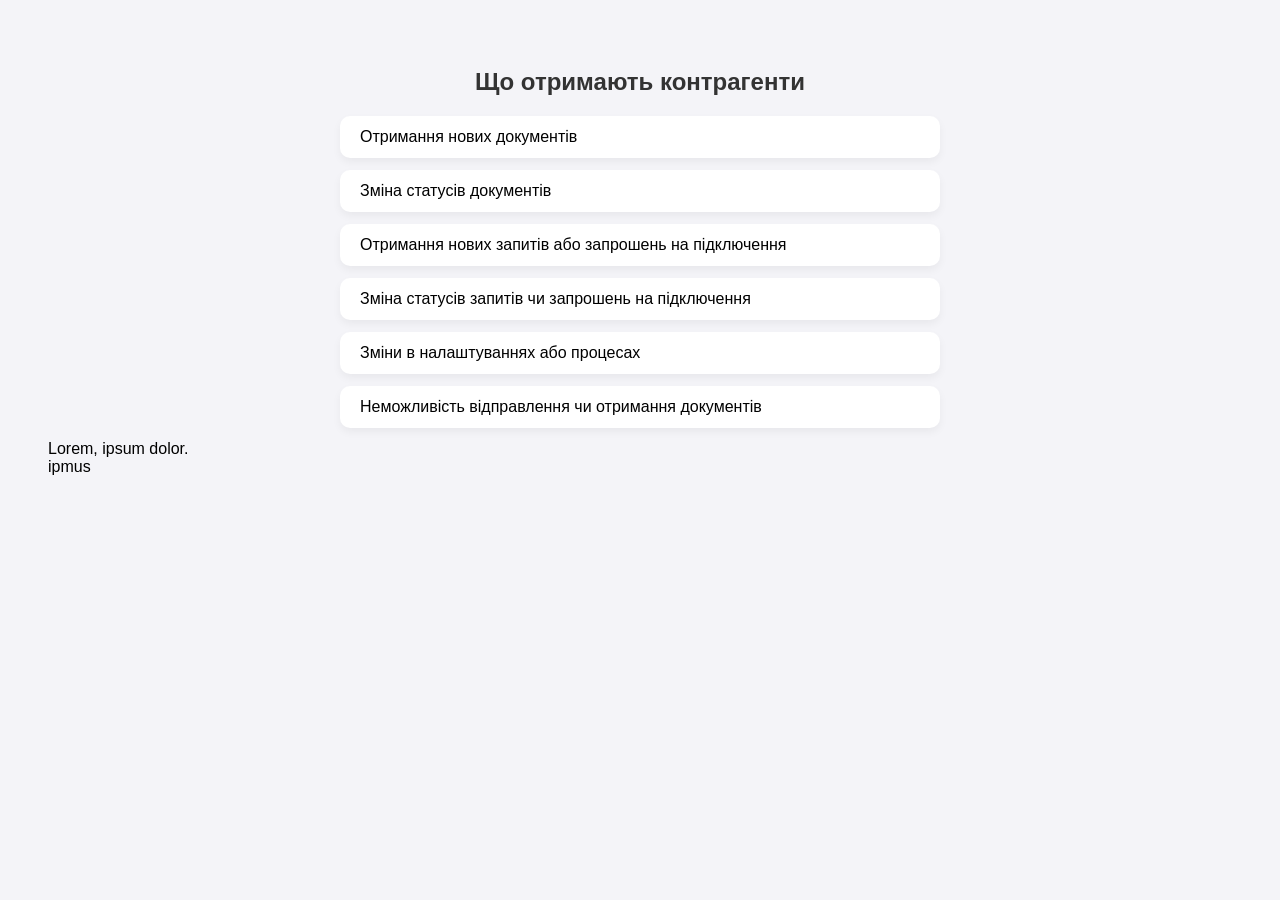
<file: tird.html>
<!DOCTYPE html>
<html lang="en">
<head>
    <meta charset="UTF-8">
    <meta name="viewport" content="width=device-width, initial-scale=1.0">
    <title>Document</title>
    <link rel="stylesheet" href="third.css">
</head>
<body>
    <h2>Що отримають контрагенти</h2>
  <ul>
    <li>Отримання нових документів</li>
    <li>Зміна статусів документів</li>
    <li>Отримання нових запитів або запрошень на підключення</li>
    <li>Зміна статусів запитів чи запрошень на підключення</li>
    <li>Зміни в налаштуваннях або процесах</li>
    <li>Неможливість відправлення чи отримання документів</li>
  </ul>
  <div class="div"></div>
  <div class="crad">Lorem, ipsum dolor.</div>
  <div class="crad">ipmus</div>
</body>
</html>
</file>
<file: third.css>
body {
      font-family: sans-serif;
      background-color: #f4f4f8;
      padding: 40px;
    }

    h2 {
      text-align: center;
      margin-bottom: 20px;
      color: #333;
    }

    ul {
      list-style: none;
      padding: 0;
      max-width: 600px;
      margin: 0 auto;
    }

    li {
      background: #fff;
      padding: 12px 20px;
      margin-bottom: 12px;
      border-radius: 10px;
      box-shadow: 0 4px 8px rgba(0,0,0,0.05);
      opacity: 0;
      transform: translateY(20px);
      animation: slideIn 0.5s ease forwards;
    }

    li:nth-child(1) { animation-delay: 0.2s; }
    li:nth-child(2) { animation-delay: 0.4s; }
    li:nth-child(3) { animation-delay: 0.6s; }
    li:nth-child(4) { animation-delay: 0.8s; }
    li:nth-child(5) { animation-delay: 1s; }
    li:nth-child(6) { animation-delay: 1.2s; }

    @keyframes slideIn {
      to {
        opacity: 1;
        transform: translateY(0);
      }
    }

    @keyframes popout {
      to {
        transform: scale(1);
        opacity: 1;
      }
    }
    .div{
        animation: popout 0.5s ease forwards;
        transform: scale(1);
    }
</file>
